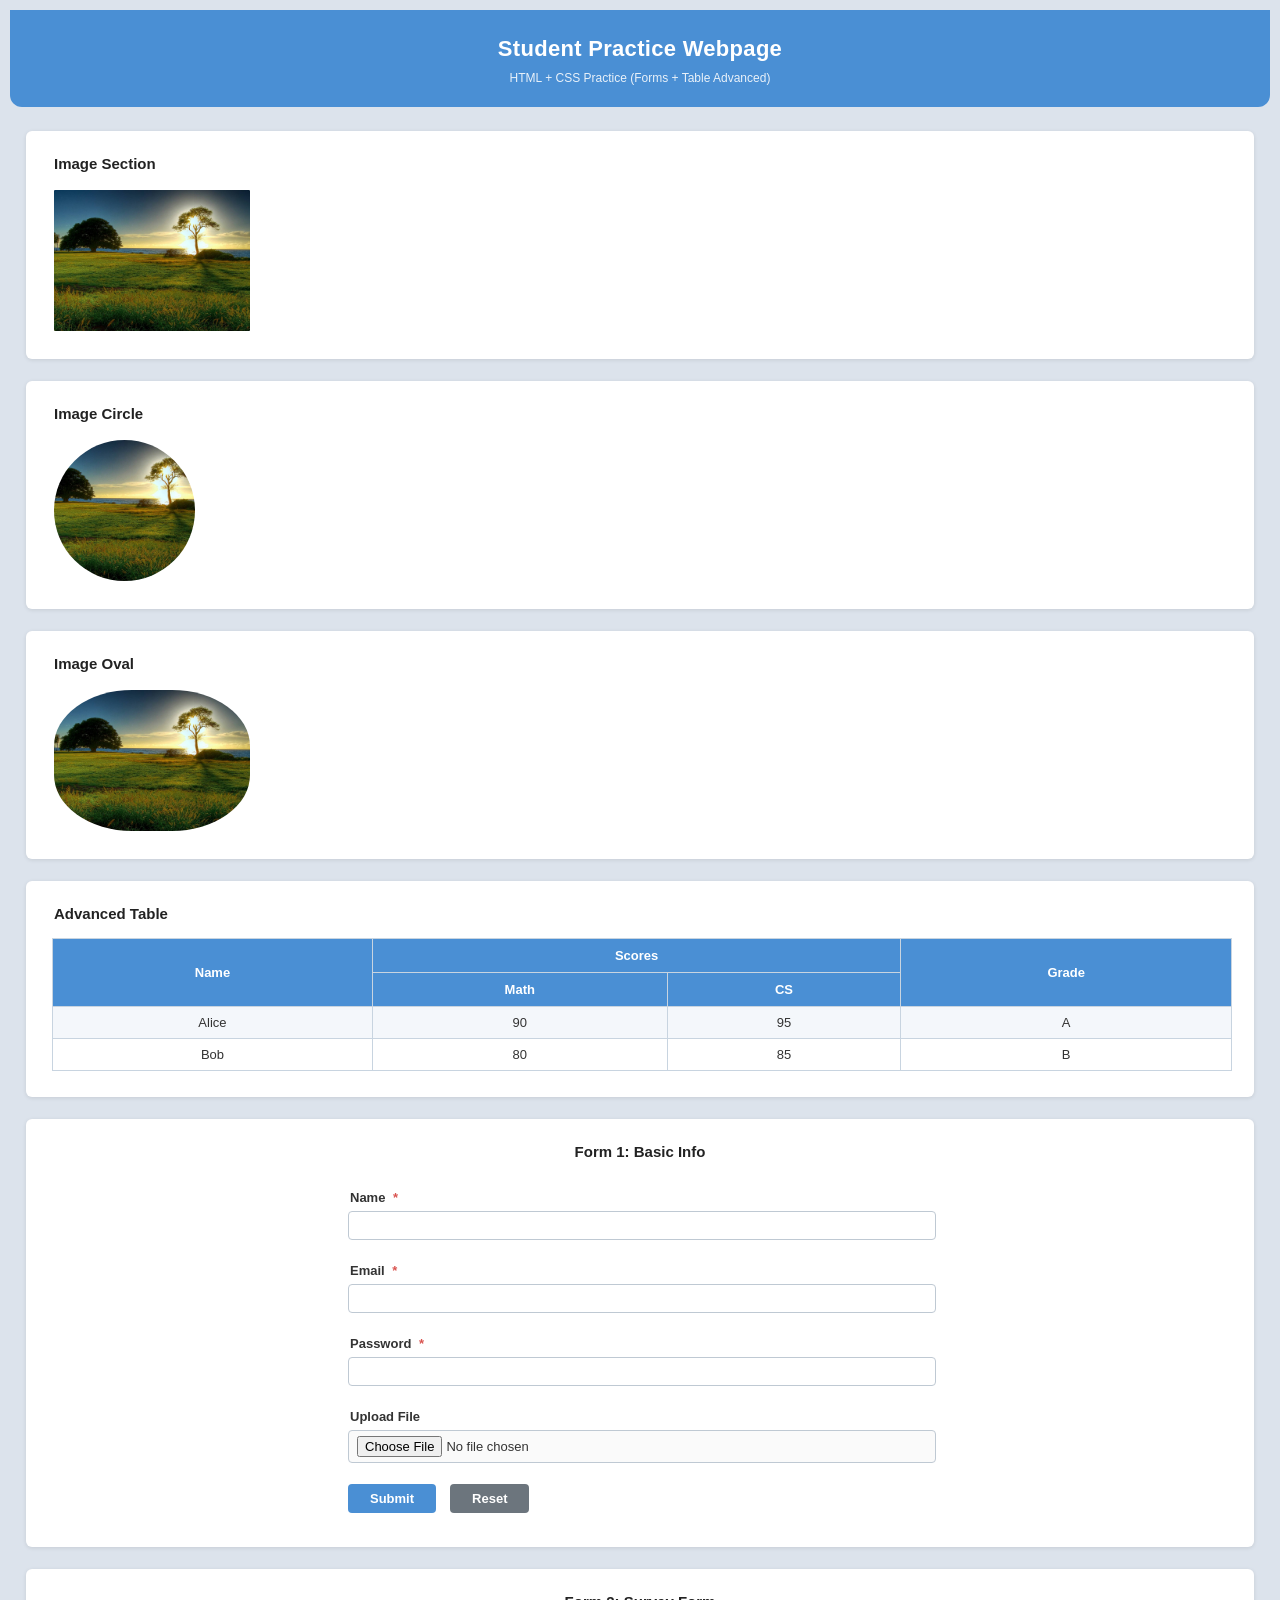
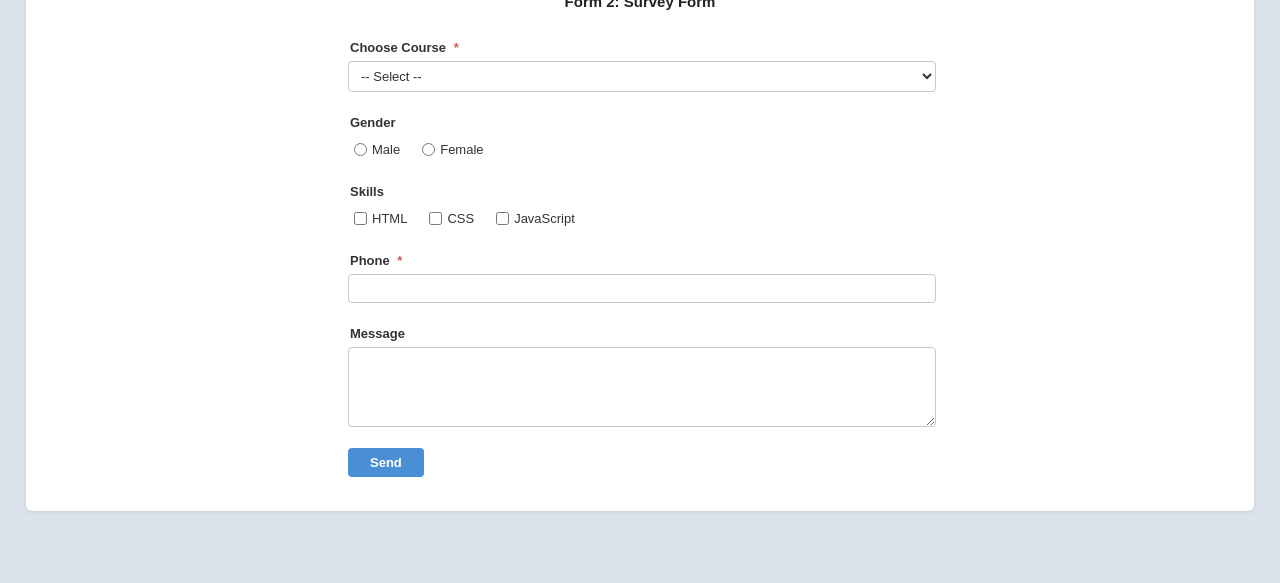
<file: html/index.html>
<!DOCTYPE html>
<html lang="en">
<head>
  <meta charset="UTF-8" />
  <meta name="viewport" content="width=device-width, initial-scale=1.0"/>
  <title>Student Practice Webpage</title>
  <link rel="stylesheet" href="/css/style.css" />
</head>
<body>

  <header class="site-header">
    <h1>Student Practice Webpage</h1>
    <p>HTML + CSS Practice (Forms + Table Advanced)</p>
  </header>

  <main class="container">

    <!-- IMAGE SECTION : normal rectangle image -->
    <section class="card">
      <h2 class="section-title">Image Section</h2>
      <img src="/image/24701-nature-natural-beauty.jpg" alt="Scenic nature" />
    </section>

    <!-- IMAGE CIRCLE : same image but shown as a circle -->
    <section class="card">
      <h2 class="section-title">Image Circle</h2>
      <img src="/image/24701-nature-natural-beauty.jpg" alt="Scenic nature circle" class="img-circle" />
    </section>

    <!-- IMAGE OVAL : same image but shown as an oval -->
    <section class="card">
      <h2 class="section-title">Image Oval</h2>
      <img src="/image/24701-nature-natural-beauty.jpg" alt="Scenic nature oval" class="img-oval" />
    </section>

    <!-- ADVANCED TABLE : table with rowspan and colspan -->
    <section class="card">
      <h2 class="section-title">Advanced Table</h2>
      <table border="1" cellpadding="10" cellspacing="0">
        <thead>
          <tr>
            <th rowspan="2">Name</th>
            <th colspan="2">Scores</th>
            <th rowspan="2">Grade</th>
          </tr>
          <tr>
            <th>Math</th>
            <th>CS</th>
          </tr>
        </thead>
        <tbody>
          <tr>
            <td>Alice</td>
            <td>90</td>
            <td>95</td>
            <td>A</td>
          </tr>
          <tr>
            <td>Bob</td>
            <td>80</td>
            <td>85</td>
            <td>B</td>
          </tr>
        </tbody>
      </table>
    </section>

    <!-- FORM 1 : Basic Info form -->
    <section class="card">
      <h2 class="form-title">Form 1: Basic Info</h2>

      <!-- form-inner keeps the fields centered inside the white card -->
      <div class="form-inner">

        <div class="form-group">
          <label for="name">Name <span class="required">*</span></label>
          <input type="text" id="name" name="name" />
        </div>

        <div class="form-group">
          <label for="email">Email <span class="required">*</span></label>
          <input type="email" id="email" name="email" />
        </div>

        <div class="form-group">
          <label for="password">Password <span class="required">*</span></label>
          <input type="password" id="password" name="password" />
        </div>

        <div class="form-group">
          <label for="file">Upload File</label>
          <input type="file" id="file" name="file" class="file-input" />
        </div>

        <div class="btn-row">
          <button type="submit" class="btn btn-primary">Submit</button>
          <button type="reset"  class="btn btn-secondary">Reset</button>
        </div>

      </div>
    </section>

    <!-- FORM 2 : Survey Form -->
    <section class="card">
      <h2 class="form-title">Form 2: Survey Form</h2>

      <!-- form-inner keeps the fields centered inside the white card -->
      <div class="form-inner">

        <div class="form-group">
          <label for="course">Choose Course <span class="required">*</span></label>
          <select id="course" name="course">
            <option value="">-- Select --</option>
            <option value="html">HTML</option>
            <option value="css">CSS</option>
            <option value="javascript">JavaScript</option>
            <option value="python">Python</option>
          </select>
        </div>

        <div class="form-group">
          <label>Gender</label>
          <div class="radio-group">
            <label class="inline-label">
              <input type="radio" name="gender" value="male" /> Male
            </label>
            <label class="inline-label">
              <input type="radio" name="gender" value="female" /> Female
            </label>
          </div>
        </div>

        <div class="form-group">
          <label>Skills</label>
          <div class="checkbox-group">
            <label class="inline-label"><input type="checkbox" name="skills" value="html" /> HTML</label>
            <label class="inline-label"><input type="checkbox" name="skills" value="css"  /> CSS</label>
            <label class="inline-label"><input type="checkbox" name="skills" value="javascript"   /> JavaScript</label>
          </div>
        </div>

        <div class="form-group">
          <label for="phone">Phone <span class="required">*</span></label>
          <input type="tel" id="phone" name="phone" />
        </div>

        <div class="form-group">
          <label for="message">Message</label>
          <textarea id="message" name="message" rows="4"></textarea>
        </div>

        <div class="btn-row">
          <button type="submit" class="btn btn-primary">Send</button>
        </div>

      </div>
    </section>

  </main>
</body>
</html>
</file>
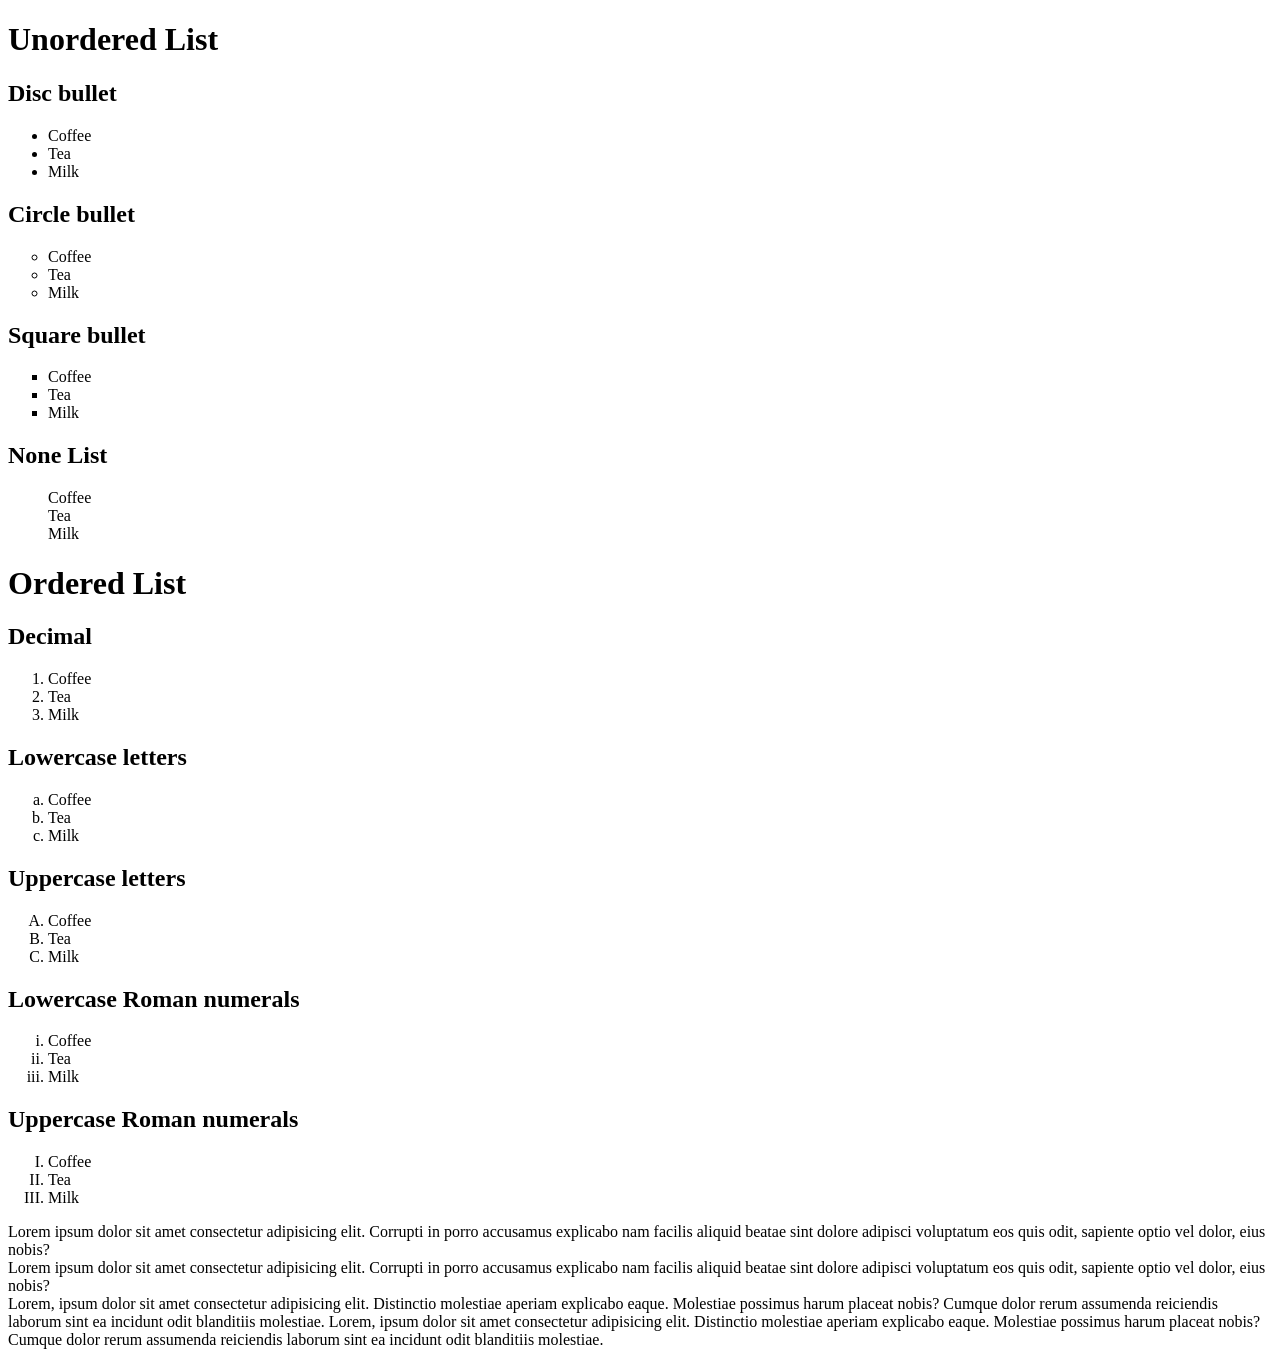
<file: html/ex1.html>
<!DOCTYPE html>
<html lang="en">
<head>
  <meta charset="UTF-8">
  <meta name="viewport" content="width=device-width, initial-scale=1.0">
  <title>Document</title>
</head>
<body>
  <h1>Unordered List</h1>
  <h2>Disc bullet</h2>
  <ul style="list-style-type:disc;">
  <li>Coffee</li>
  <li>Tea</li>
  <li>Milk</li>
  </ul>
  
  <h2>Circle bullet</h2>
  <ul style="list-style-type:circle;">
  <li>Coffee</li>
  <li>Tea</li> 
  <li>Milk</li>  
  </ul>

  <h2>Square bullet</h2>
  <ul style="list-style-type:square;">
  <li>Coffee</li>
  <li>Tea</li>
  <li>Milk</li>
  </ul>  
  
  <h2>None List</h2>
  <ul style="list-style-type:none;">
  <li>Coffee</li>
  <li>Tea</li>  
  <li>Milk</li>
  </ul>

  <h1>Ordered List</h1>
  <h2>Decimal</h2>
  <ol type ="1">
  <li>Coffee</li>
  <li>Tea</li>
  <li>Milk</li>
</ol>  
  <h2>Lowercase letters</h2>
  <ol type="a">
  <li>Coffee</li>
  <li>Tea</li>
  <li>Milk</li>
  </ol>

  <h2>Uppercase letters</h2>
  <ol type="A">
  <li>Coffee</li>
  <li>Tea</li>
  <li>Milk</li>
  </ol>

  <h2>Lowercase Roman numerals</h2>
  <ol type="i">
  <li>Coffee</li>
  <li>Tea</li>
  <li>Milk</li>
  </ol>

  <h2>Uppercase Roman numerals</h2>
  <ol type="I">
  <li>Coffee</li>
  <li>Tea</li>
  <li>Milk</li>
  </ol>

  <div>Lorem ipsum dolor sit amet consectetur adipisicing elit. Corrupti in porro accusamus explicabo nam facilis aliquid beatae sint dolore adipisci voluptatum eos quis odit, sapiente optio vel dolor, eius nobis? </div>
  <div>Lorem ipsum dolor sit amet consectetur adipisicing elit. Corrupti in porro accusamus explicabo nam facilis aliquid beatae sint dolore adipisci voluptatum eos quis odit, sapiente optio vel dolor, eius nobis? </div>
  <span> Lorem, ipsum dolor sit amet consectetur adipisicing elit. Distinctio molestiae aperiam explicabo eaque. Molestiae possimus harum placeat nobis? Cumque dolor rerum assumenda reiciendis laborum sint ea incidunt odit blanditiis molestiae. </span>
  <span> Lorem, ipsum dolor sit amet consectetur adipisicing elit. Distinctio molestiae aperiam explicabo eaque. Molestiae possimus harum placeat nobis? Cumque dolor rerum assumenda reiciendis laborum sint ea incidunt odit blanditiis molestiae. </span>
  
</body>
</html>
</file>
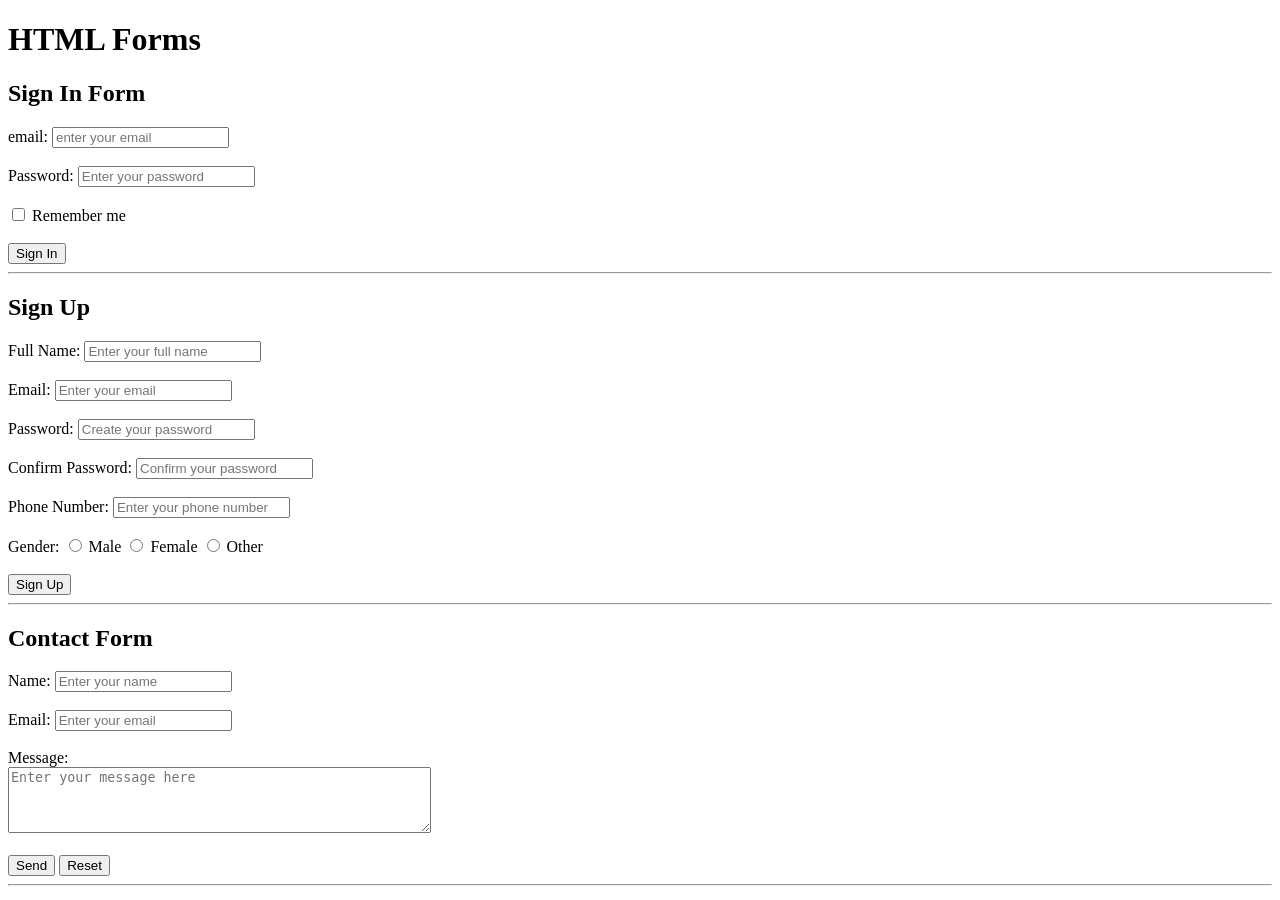
<file: html/ex2.html>
<!DOCTYPE html>
<html lang="en">
<head>
  <meta charset="UTF-8">
  <meta name="viewport" content="width=device-width, initial-scale=1.0">
  <title>Document</title>
</head>
<body>
  <div class = "Sign In">
    <h1> HTML Forms</h1>
  <h2> Sign In Form </h2>
  <form action="/submit-form" method="post">
    <label for="email">email:</label>
    <input type="email" id="email" name="email" required, placeholder="enter your email"><br><br>
    <label for="password">Password:</label>
    <input type="password" id="password" name="password" required, placeholder="Enter your password"><br><br>
    <input type="checkbox" id="remember" name="remember">
    <label for="remember">Remember me</label><br><br>
    <input type="submit" value="Sign In">
  </form> 
    <hr/>
  </div>

  <div class = "Sign Up">
    <h2> Sign Up </h2>
  <form action="/submit-form" method="post">
    <label for="fullname">Full Name:</label>
    <input type="text" id="fullname" name="fullname" required, placeholder="Enter your full name"><br><br>
    <label for="email">Email:</label>
    <input type="email" id="email" name="email" required, placeholder="Enter your email"><br><br>
    <label for="password">Password:</label>
    <input type="password" id="password" name="password" required, placeholder="Create your password"><br><br>
    <label for="confirm_password">Confirm Password:</label>
    <input type="password" id="confirm_password" name="confirm_password" required, placeholder="Confirm your password"><br><br>
    <label for="phone">Phone Number:</label>
    <input type="tel" id="phone" name="phone" placeholder="Enter your phone number"><br><br>
    <span>
      <label for="gender">Gender:</label>
      <label id="gender" name="gender">
      <input type="radio" id="male" name="gender" value="male">
      <label for="male">Male</label>
      <input type="radio" id="female" name="gender" value="female">
      <label for="female">Female</label>
      <input type="radio" id="other " name="gender" value="other">
      <label for="other">Other</label>
    </label><br><br>
    <input type="submit" value="Sign Up">
  </form>
  <hr/>
    </span>
  </div>
  
<div class = "Contact Form">
  <h2> Contact Form </h2>
  <form action="https://formsubmit.co/chealina99.691@gmail.com" method="post", target="_blank">
    <label for="name">Name:</label>
    <input type="text" id="name" name="name" required, placeholder="Enter your name"><br><br>
    <label for="email">Email:</label>
    <input type="email" id="email" name="email" required, placeholder="Enter your email"><br><br>
    <label for="message">Message:</label><br>
    <textarea id="message" name="message" rows="4" cols="50" placeholder="Enter your message here"></textarea><br><br>
    <input type="submit" value="Send">
    <input type="reset" value="Reset">
  </form>
  <hr/>
</div>
</body>
</html>
</file>
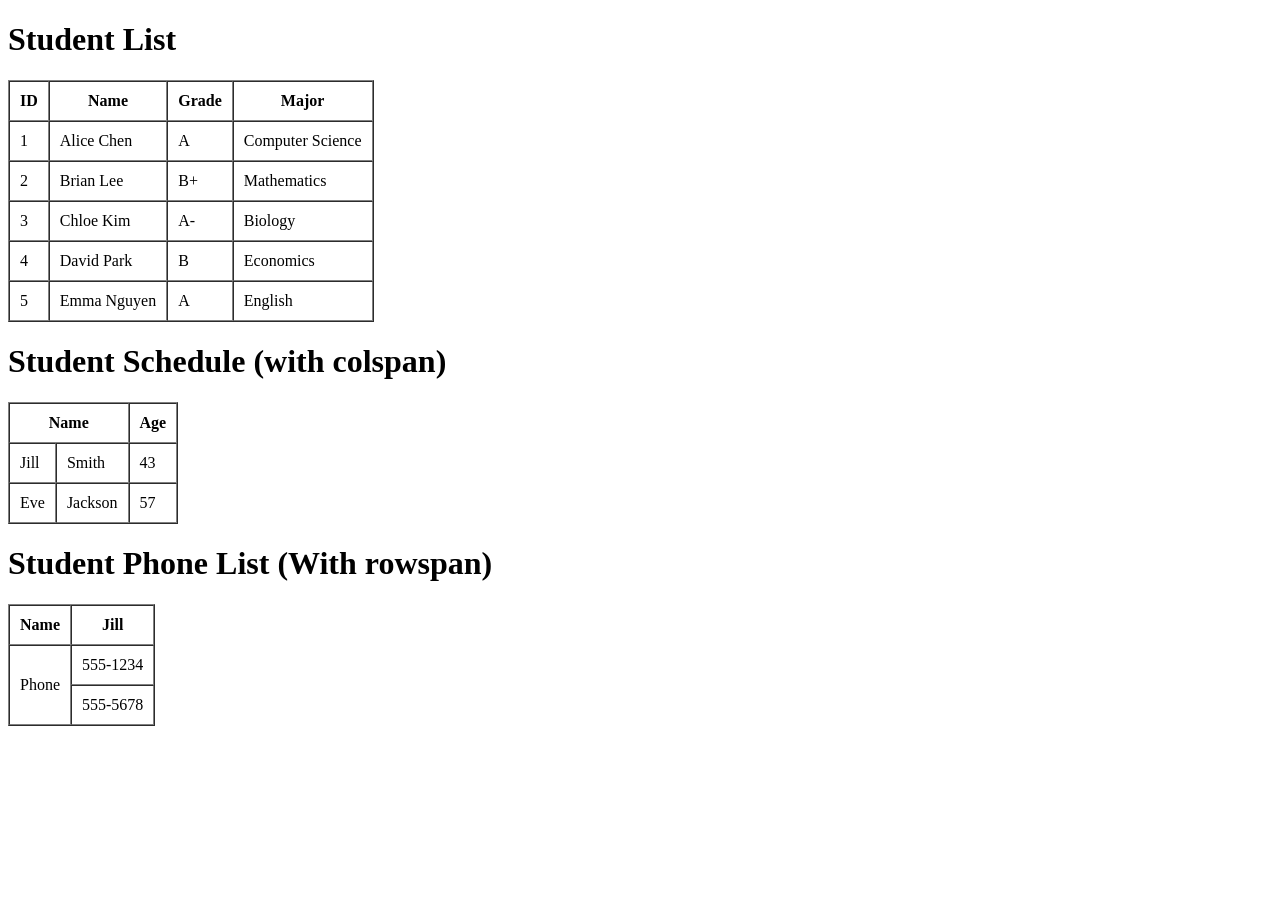
<file: html/ex3.html>
<!DOCTYPE html>
<html lang="en">
<head>
  <meta charset="UTF-8">
  <meta name="viewport" content="width=device-width, initial-scale=1.0">
  <title>Document</title>
</head>
<body>
  <div class = "Table">
    <h1> Student List </h1>
    <table border = "1" cellpadding = "10" cellspacing = "0">
      <tr>
        <th>ID</th>
        <th>Name</th>
        <th>Grade</th>
        <th>Major</th>
      </tr>
      <tr>
        <td>1</td>
        <td>Alice Chen</td>
        <td>A</td>
        <td>Computer Science</td>
      </tr>
      <tr>
        <td>2</td>
        <td>Brian Lee</td>
        <td>B+</td>
        <td>Mathematics</td>
      </tr>
      <tr>
        <td>3</td>
        <td>Chloe Kim</td>
        <td>A-</td>
        <td>Biology</td>
      </tr>
      <tr>
        <td>4</td>
        <td>David Park</td>
        <td>B</td>
        <td>Economics</td>
      </tr>
      <tr>
        <td>5</td>
        <td>Emma Nguyen</td>
        <td>A</td>
        <td>English</td>
      </tr>
    </table>
  </div>
  <div>
    <h1> Student Schedule (with colspan) </h1>
    <table border = "1" cellpadding = "10" cellspacing = "0">
      <tr> 
        <th colspan = "2">Name</th>
        <th>Age</th>
      </tr>
      <tr>
        <td>Jill</td>
        <td>Smith</td>
        <td>43</td>
      </tr>
      <tr>
        <td>Eve</td>
        <td>Jackson</td>
        <td>57</td>
      </tr>
    </table>
  </div>
  <div>
    <h1> Student Phone List (With rowspan)</h1>
    <table border = "1" cellpadding = "10" cellspacing = "0">
      <tr>
        <th>Name</th>
        <th>Jill</th>
      </tr>
      <tr>
        <td rowspan = "2">Phone</td>
        <td>555-1234</td>
      </tr>
      <tr>
        <td>555-5678</td>
      </tr>
  </div>
</body>
</html>
</file>
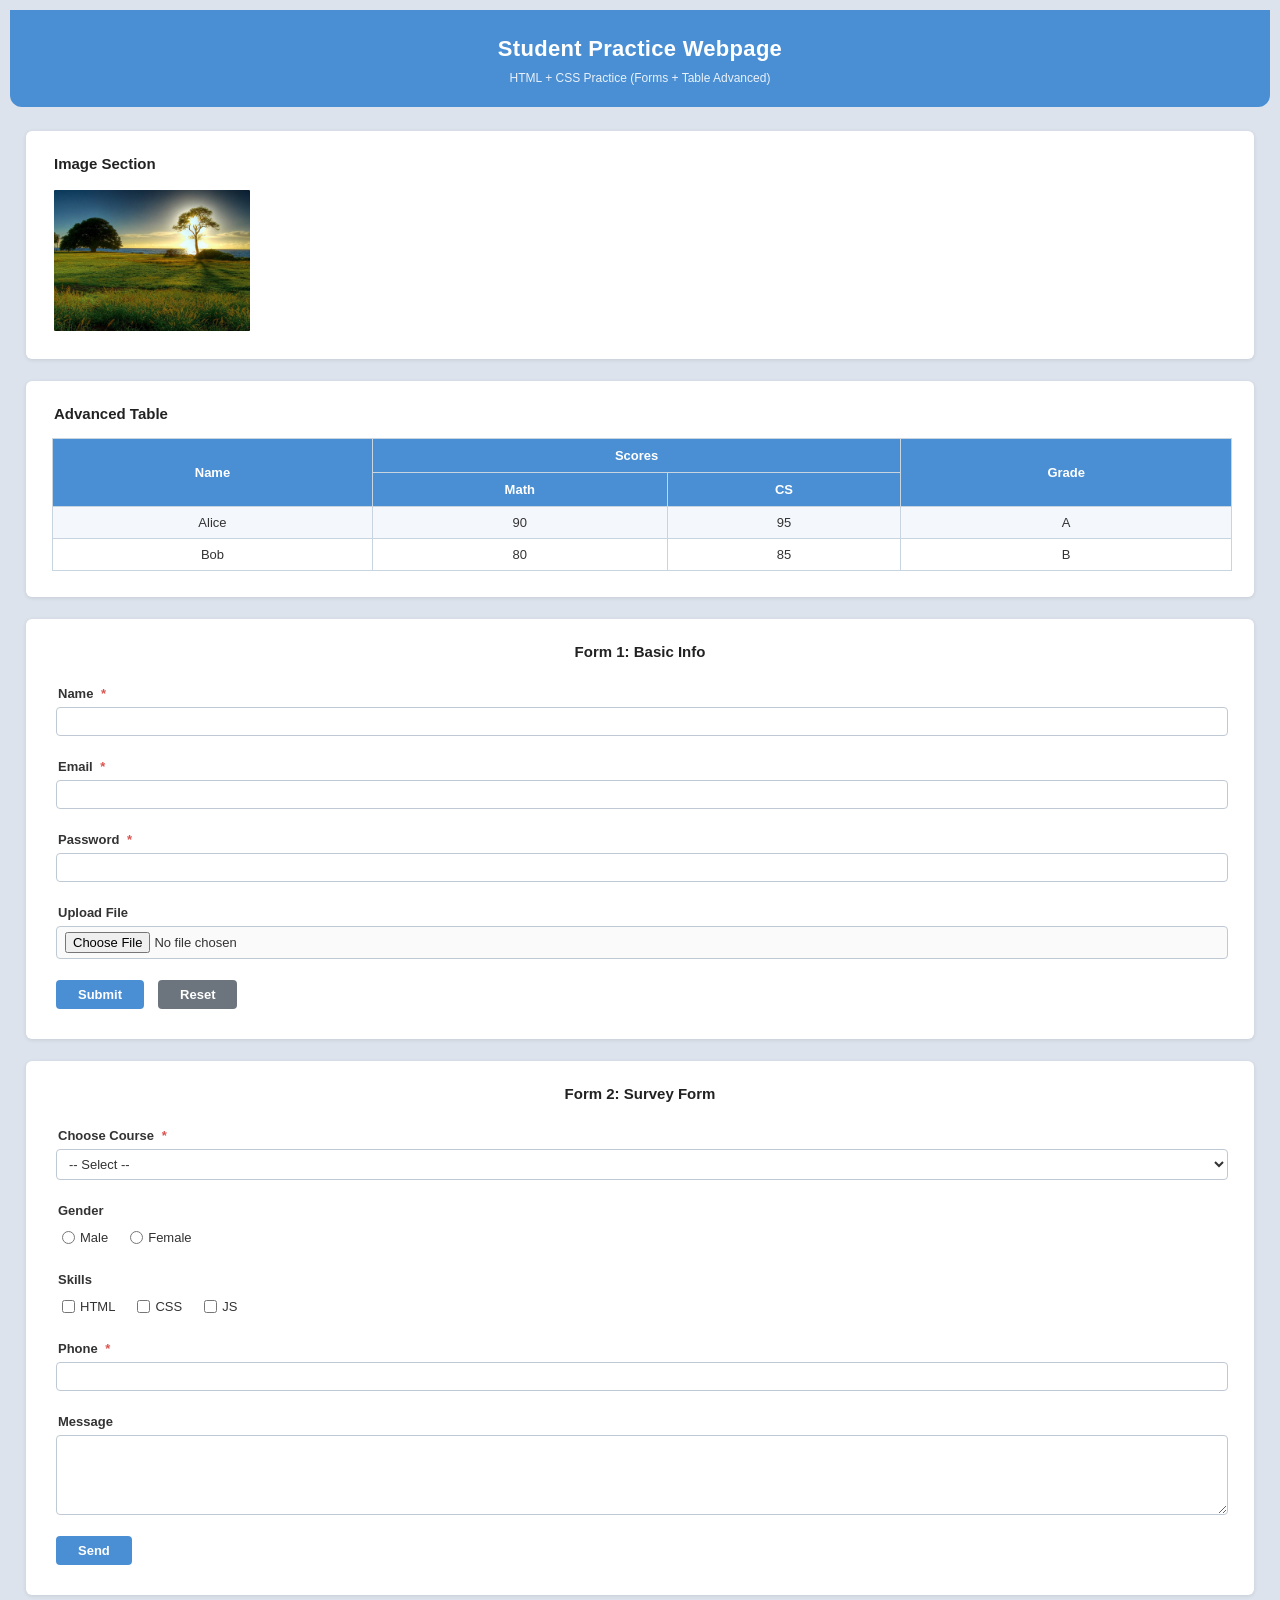
<file: html/hw.html>
<!DOCTYPE html>
<html lang="en">
<head>
  <meta charset="UTF-8" />
  <meta name="viewport" content="width=device-width, initial-scale=1.0"/>
  <title>Student Practice Webpage</title>
  <link rel="stylesheet" href="/css/style.css" />
</head>
<body>

  <header class="site-header">
    <h1>Student Practice Webpage</h1>
    <p>HTML + CSS Practice (Forms + Table Advanced)</p>
  </header>

  <!-- ── MAIN WRAPPER ── -->
  <main class="container">

    <!-- ── SECTION 1 : IMAGE ── -->
    <section class="card">
      <h2 class="section-title">Image Section</h2>
      <img src ="/image/24701-nature-natural-beauty.jpg" alt="Scenic nature" />
    </section>

    <!-- ── SECTION 2 : ADVANCED TABLE ── -->
    <section class="card">
      <h2 class="section-title">Advanced Table</h2>
      <table border="1" cellpadding="10" cellspacing="0">
        <thead>
          <tr>
            <th rowspan="2">Name</th>
            <th colspan="2">Scores</th>
            <th rowspan="2">Grade</th>
          </tr>
          <tr>
            <th>Math</th>
            <th>CS</th>
          </tr>
        </thead>
        <tbody>
          <tr>
            <td>Alice</td>
            <td>90</td>
            <td>95</td>
            <td>A</td>
          </tr>
          <tr>
            <td>Bob</td>
            <td>80</td>
            <td>85</td>
            <td>B</td>
          </tr>
        </tbody>
      </table>
    </section>

    <!-- ── SECTION 3 : FORM 1 ── -->
    <section class="card form-card">
      <h2 class="form-title">Form 1: Basic Info</h2>

      <div class="form-group">
        <label for="name">Name <span class="required">*</span></label>
        <input type="text" id="name" name="name" />
      </div>

      <div class="form-group">
        <label for="email">Email <span class="required">*</span></label>
        <input type="email" id="email" name="email" />
      </div>

      <div class="form-group">
        <label for="password">Password <span class="required">*</span></label>
        <input type="password" id="password" name="password" />
      </div>

      <div class="form-group">
        <label for="file">Upload File</label>
        <input type="file" id="file" name="file" class="file-input" />
      </div>

      <div class="btn-row">
        <button type="submit" class="btn btn-primary">Submit</button>
        <button type="reset"  class="btn btn-secondary">Reset</button>
      </div>
    </section>

    <!-- ── SECTION 4 : FORM 2 ── -->
    <section class="card form-card">
      <h2 class="form-title">Form 2: Survey Form</h2>

      <div class="form-group">
        <label for="course">Choose Course <span class="required">*</span></label>
        <select id="course" name="course">
          <option value="">-- Select --</option>
          <option value="html">HTML</option>
          <option value="css">CSS</option>
          <option value="js">JavaScript</option>
          <option value="python">Python</option>
        </select>
      </div>

      <div class="form-group">
        <label>Gender</label>
        <div class="radio-group">
          <label class="inline-label">
            <input type="radio" name="gender" value="male" /> Male
          </label>
          <label class="inline-label">
            <input type="radio" name="gender" value="female" /> Female
          </label>
        </div>
      </div>

      <div class="form-group">
        <label>Skills</label>
        <div class="checkbox-group">
          <label class="inline-label"><input type="checkbox" name="skills" value="html" /> HTML</label>
          <label class="inline-label"><input type="checkbox" name="skills" value="css"  /> CSS</label>
          <label class="inline-label"><input type="checkbox" name="skills" value="js"   /> JS</label>
        </div>
      </div>

      <div class="form-group">
        <label for="phone">Phone <span class="required">*</span></label>
        <input type="tel" id="phone" name="phone" />
      </div>

      <div class="form-group">
        <label for="message">Message</label>
        <textarea id="message" name="message" rows="4"></textarea>
      </div>

      <div class="btn-row">
        <button type="submit" class="btn btn-primary">Send</button>
      </div>
    </section>

  </main>
</body>
</html>
</file>
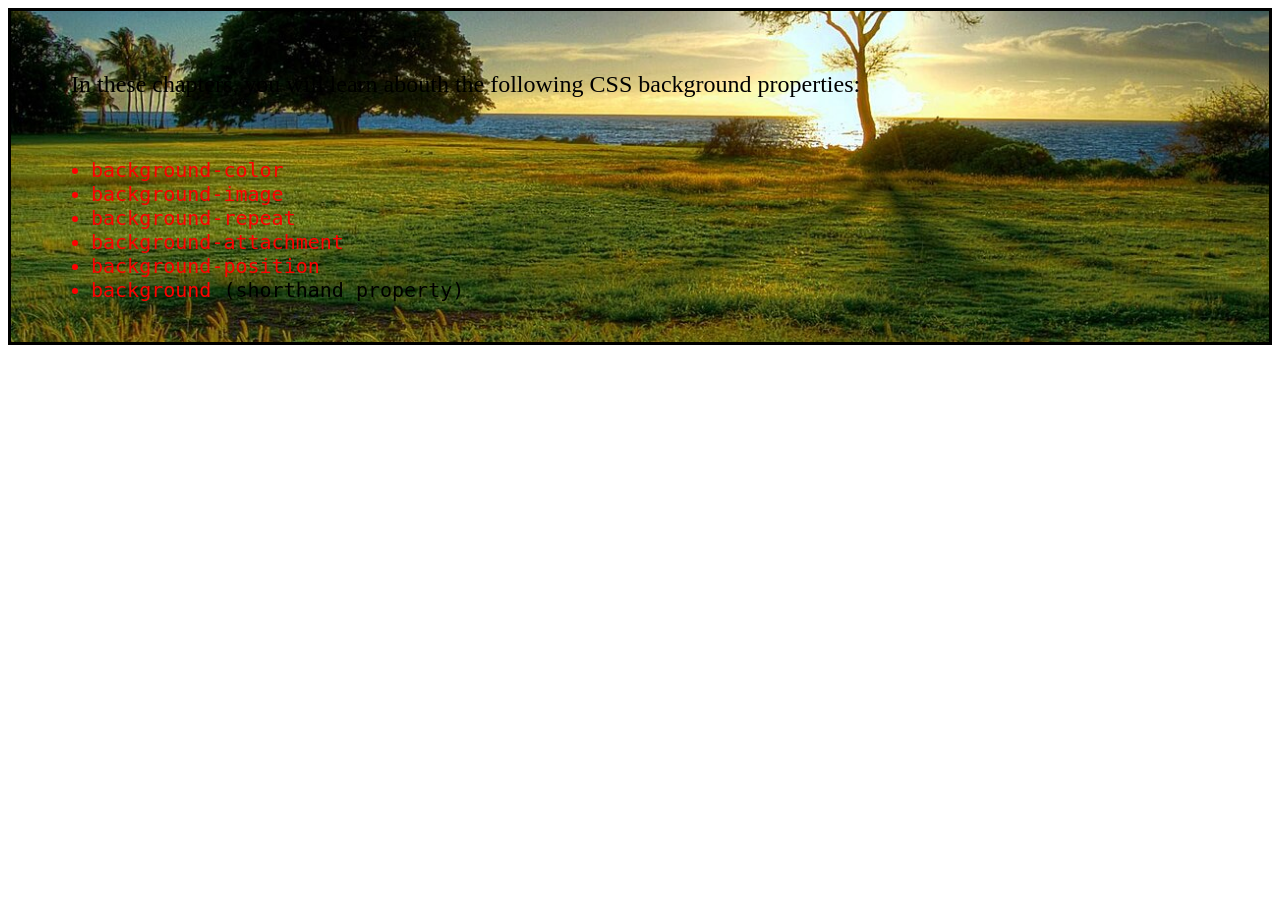
<file: html/testing.html>
<!DOCTYPE html>
<html lang="en">
<head>
  <meta charset="UTF-8">
  <meta name="viewport" content="width=device-width, initial-scale=1.0">
  <title>Excercise4</title>
</head>
<style>
  .img{
    border: 3px  solid black;
    background-image: url("/image/24701-nature-natural-beauty.jpg");
    background-repeat: no-repeat;
    background-attachment: scroll;
    background-position: center;
    background-size: cover;
  }
  p {
    font-size: 24px;
    padding: 20px;
    margin: 40px;
    a:hover{
      color:blue
    }
  }
  ul {
    font-size: 20px;
    color: red;
    margin: 40px;
    span{
      color:black
    }
  }
</style>
<body>
  <div class="img">
  <p>In these chapters, you will learn abouth the following CSS background properties:</p>
  <ul>
    <li><code>background-color</code></li>
    <li><code>background-image</code></li>
    <li><code>background-repeat</code></li>
    <li><code>background-attachment</code></li>
    <li><code>background-position</code></li>
    <li><code>background <span>(shorthand property)</span></code></li>
  </ul>
  </div>
</body>
</html>
</file>
<file: css/style.css>
/* ── 1. RESET & BASE ──
   This removes default spacing from all elements
   so every browser looks the same */
*, *::before, *::after {
  box-sizing: border-box;
  margin: 2px;
  padding: 2px;
}

/* Sets the font and background color for the whole page */
body {
  font-family: 'Segoe UI', Tahoma, Geneva, Verdana, sans-serif;
  font-size: 14px;
  background-color: #dce3ec;
  color: #333;
}

/* ── 2. HEADER ──
   The blue bar at the top of the page */
.site-header {
  background-color: #4a8fd4;
  color: #ffffff;
  text-align: center;
  padding: 22px 16px 18px;
  border-radius: 0 0 12px 12px;
}

.site-header h1 {
  font-size: 22px;
  font-weight: 700;
  margin-bottom: 5px;
  letter-spacing: 0.3px;
}

.site-header p {
  font-size: 12px;
  opacity: 0.88;
}

/* ── 3. MAIN CONTAINER ──
   The wrapper that holds all the sections below the header.
   display:flex + flex-direction:column stacks cards vertically */
.container {
  margin: 22px auto;
  padding: 0px 16px 40px;
  display: flex;
  flex-direction: column;
  gap: 18px;
}

/* ── 4. CARD ──
   Every white box (image, table, form) uses this class.
   box-shadow adds a small shadow to make it look lifted */
.card {
  background-color: #ffffff;
  border-radius: 6px;
  padding: 20px 24px 24px;
  box-shadow: 0 1px 4px rgba(0, 0, 0, 0.10);
}

/* ── 5. SECTION TITLE ──
   The small bold title inside each white card (Image Section, Advanced Table) */
.section-title {
  font-size: 15px;
  font-weight: 700;
  margin-bottom: 14px;
  color: #222;
}

/* ── 6. IMAGE ──
   Default image style: rectangle shape, fixed size */
.card img {
  display: block;
  width: 200px;
  height: 145px;
  object-fit: cover;
  border-radius: 3px;
}

/* ── 6b. IMAGE CIRCLE ──
   border-radius:50% turns the image into a circle.
   Width and height must be equal for a perfect circle */
.img-circle {
  border-radius: 50% !important;
  width: 145px !important;
  height: 145px !important;
}

/* ── 6c. IMAGE OVAL ──
   border-radius:50% with different width and height = oval shape */
.img-oval {
  border-radius: 40% !important;
  width: 200px !important;
  height: 145px !important;
}

/* ── 7. TABLE ──
   Styles for the advanced table with merged cells */
table {
  width: 100%;
  border-collapse: collapse;
  font-size: 13px;
}

table, th, td {
  border: 1px solid #c8d4e0;
}

thead th {
  background-color: #4a8fd4;
  color: #ffffff;
  text-align: center;
  padding: 9px 14px;
  font-weight: 600;
}

tbody td {
  text-align: center;
  padding: 8px 14px;
  background-color: #ffffff;
}

/* Makes every other row have a light blue background */
tbody tr:nth-child(odd) td {
  background-color: #f4f7fb;
}

/* ── 8. FORM INNER ──
   This div sits INSIDE the white card and centers the form fields.
   max-width limits how wide the fields can get.
   margin: auto on left and right pushes it to the middle */
.form-inner {
  max-width: 600px;
  margin-left: auto;
  margin-right: auto;
}

/* ── 9. FORM TITLE ──
   Bold centered title at the top of each form card */
.form-title {
  font-size: 15px;
  font-weight: 700;
  margin-bottom: 18px;
  color: #222;
  text-align: center;
}

/* ── 10. FORM GROUPS ──
   Each label + input pair is wrapped in a form-group div.
   margin-bottom adds space between each field */
.form-group {
  margin-bottom: 13px;
}

.form-group > label {
  display: block;
  font-size: 13px;
  font-weight: 600;
  margin-bottom: 4px;
  color: #333;
}

/* The red star (*) next to required fields */
.required {
  color: #d9534f;
}

/* ── 11. INPUTS, SELECT, TEXTAREA ──
   Styles all the input boxes to look the same.
   width:100% makes them fill the form-inner container */
.form-group input[type="text"],
.form-group input[type="email"],
.form-group input[type="password"],
.form-group input[type="tel"],
.form-group select,
.form-group textarea {
  display: block;
  width: 100%;
  padding: 6px 8px;
  border: 1px solid #bfc9d3;
  border-radius: 4px;
  font-size: 13px;
  font-family: inherit;
  color: #333;
  background-color: #ffffff;
  outline: none;
  transition: border-color 0.2s;
}

/* Blue border glow when you click on an input */
.form-group input:focus,
.form-group select:focus,
.form-group textarea:focus {
  border-color: #4a8fd4;
  box-shadow: 0 0 0 2px rgba(74, 143, 212, 0.18);
}

/* ── 12. FILE INPUT ──
   The "Choose File" button for uploading */
.file-input {
  display: block;
  width: 100%;
  padding: 5px 8px;
  border: 1px solid #bfc9d3;
  border-radius: 4px;
  background-color: #fafafa;
  font-size: 13px;
  font-family: inherit;
  cursor: pointer;
}

/* ── 13. TEXTAREA ──
   The message box. resize:vertical lets users drag it taller */
.form-group textarea {
  resize: vertical;
  min-height: 80px;
}

/* ── 14. RADIO & CHECKBOX GROUPS ──
   Makes radio buttons and checkboxes sit side by side in a row */
.radio-group,
.checkbox-group {
  display: flex;
  flex-wrap: wrap;
  gap: 14px;
  margin-top: 3px;
}

.inline-label {
  display: flex !important;
  align-items: center;
  gap: 5px;
  font-weight: 400 !important;
  font-size: 13px;
  cursor: pointer;
  margin-bottom: 0 !important;
}

.inline-label input {
  width: auto;
  margin: 0;
}

/* ── 15. BUTTONS ──
   Submit, Reset, and Send buttons */
.btn-row {
  display: flex;
  gap: 10px;
  margin-top: 8px;
}

.btn {
  padding: 7px 22px;
  border: none;
  border-radius: 4px;
  font-size: 13px;
  font-weight: 600;
  font-family: inherit;
  cursor: pointer;
  transition: background-color 0.15s, transform 0.1s;
}

.btn:active {
  transform: scale(0.97);
}

/* Blue Submit / Send button */
.btn-primary {
  background-color: #4a8fd4;
  color: #ffffff;
}

.btn-primary:hover {
  background-color: #3a7dc0;
}

/* Grey Reset button */
.btn-secondary {
  background-color: #6c757d;
  color: #ffffff;
}

.btn-secondary:hover {
  background-color: #5a6370;
}

/* ── 16. RESPONSIVE ──
   On small screens (phones), make images fill the full width */
@media (max-width: 600px) {
  .card img {
    width: 100%;
    height: auto;
  }
}
</file>
